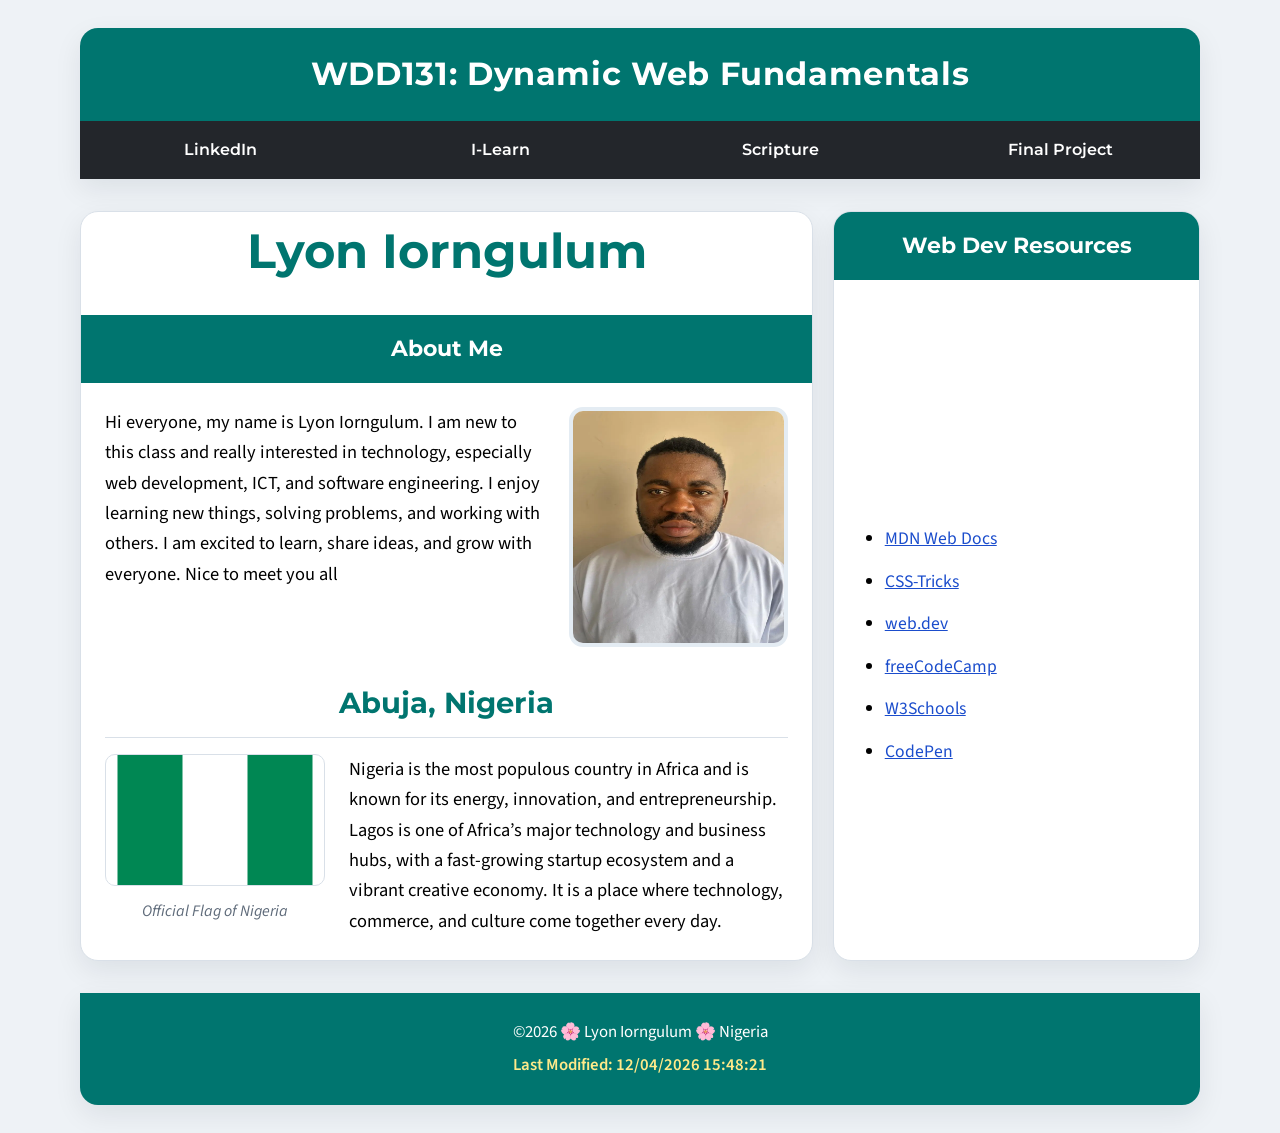
<file: index.html>
<!DOCTYPE html>
<html lang="en">
<head>
  <meta charset="UTF-8">
  <meta name="viewport" content="width=device-width, initial-scale=1.0">
  <title>Lyon Iorngulum</title>
  <meta name="description" content="Personal homepage of Lyon Iorngulum for WDD131, featuring an introduction, background, location in Nigeria, and helpful web development resources.">
  <meta name="author" content="Lyon Iorngulum">
  <link rel="preconnect" href="https://fonts.googleapis.com">
  <link rel="preconnect" href="https://fonts.gstatic.com" crossorigin>
  <link href="https://fonts.googleapis.com/css2?family=Montserrat:wght@400;600;700&family=Source+Sans+3:wght@400;600&display=swap" rel="stylesheet">
  <link rel="stylesheet" href="styles/base.css">
  <script src="scripts/getdates.js" defer></script>
</head>
<body>
  <header>
    <span id="course-title">WDD131: Dynamic Web Fundamentals</span>
    <nav>
      <a href="https://www.linkedin.com/in/Lyon-Iorngulum-428921384" target="_blank" rel="noopener noreferrer">LinkedIn</a>
      <a href="https://byupw.instructure.com/" target="_blank" rel="noopener noreferrer">I-Learn</a>
      <a href="https://www.churchofjesuschrist.org/study/scriptures/bofm/1-ne/3?lang=eng&amp;id=p7#p7" target="_blank" rel="noopener noreferrer">Scripture</a>
      <a href="final-project/">Final Project</a>
    </nav>
  </header>

  <main>
    <section class="card">
    <h1>Lyon Iorngulum</h1>
      <h2>About Me</h2>
      <div class="about-grid">
        <div class="intro-text">
         <p>
            Hi everyone, my name is Lyon Iorngulum. I am new to this class and really interested in technology,
             especially web development, ICT, and software engineering. I enjoy learning new things, solving problems,
              and working with others. I am excited to learn, share ideas, and grow with everyone. Nice to meet you all
        </p>
        </div>

        <div class="profile-wrap">
          <img src="images/profile.webp" alt="Profile picture of Lyon Iorngulum" width="240" height="240">
        </div>

        <div class="location-block">
          <h3>Abuja, Nigeria</h3>
          <div class="location-content">
            <figure>
              <img src="images/nigeria-flag.svg" alt="Official flag of Nigeria" width="220" height="132">
              
              <figcaption>Official Flag of Nigeria</figcaption>
            </figure>
            <p>
              Nigeria is the most populous country in Africa and is known for its energy,
              innovation, and entrepreneurship. Lagos is one of Africa’s major technology
              and business hubs, with a fast-growing startup ecosystem and a vibrant creative economy.
              It is a place where technology, commerce, and culture come together every day.
            </p>
          </div>
        </div>
      </div>
    </section>

    <section class="card">
      <h2>Web Dev Resources</h2>
      <div class="resources">
        <ul>
          <li><a href="https://developer.mozilla.org/" target="_blank" rel="noopener noreferrer">MDN Web Docs</a></li>
          <li><a href="https://css-tricks.com/" target="_blank" rel="noopener noreferrer">CSS-Tricks</a></li>
          <li><a href="#" target="_blank" rel="noopener noreferrer">web.dev</a></li>
          <li><a href="https://www.freecodecamp.org/" target="_blank" rel="noopener noreferrer">freeCodeCamp</a></li>
          <li><a href="https://www.w3schools.com/" target="_blank" rel="noopener noreferrer">W3Schools</a></li>
          <li><a href="https://codepen.io/" target="_blank" rel="noopener noreferrer">CodePen</a></li>
        </ul>
      </div>
    </section>
  </main>

  <footer>
    <p>&copy;<span id="currentyear"></span> 🌸 Lyon Iorngulum 🌸 Nigeria</p>
    <p id="lastModified"></p>
  </footer>
</body>
</html>
</file>
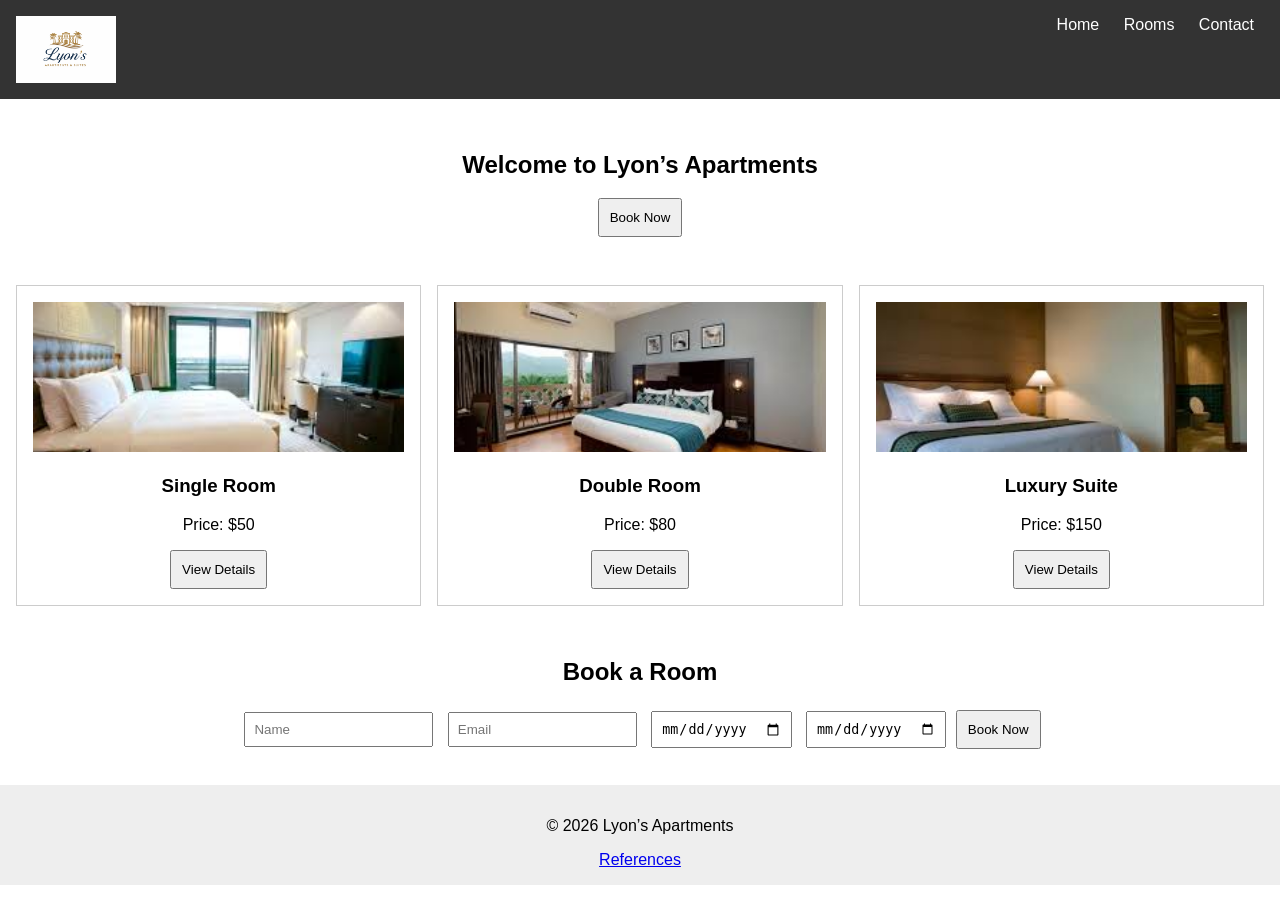
<file: project/index.html>
<!DOCTYPE html>
<html lang="en">
<head>
<meta charset="UTF-8">
<meta name="viewport" content="width=device-width, initial-scale=1.0">
<title>Lyon’s Apartments & Suites</title>
<link rel="stylesheet" href="styles/styles.css">
<script src="scripts/rooms.js" defer></script>
</head>

<body>

<header>
  <img src="images/logo.png" alt="Lyons Apartment" width="100" >
  <nav>
    <a href="index.html">Home</a>
    <a href="rooms.html">Rooms</a>
    <a href="contact.html">Contact</a>
  </nav>
</header>

<section class="hero">
  <h2>Welcome to Lyon’s Apartments</h2>
  <button onclick="scrollToBooking()">Book Now</button>
</section>

<section class="rooms" id="rooms-container">
  <!-- JS will load rooms here -->
</section>

<section class="booking" id="booking">
  <h2>Book a Room</h2>

  <form id="bookingForm">
    <input type="text" id="name" placeholder="Name" required>
    <input type="email" id="email" placeholder="Email" required>
    <input type="date" id="checkin" required>
    <input type="date" id="checkout" required>
    <button type="submit">Book Now</button>
  </form>

  <p id="message"></p>
</section>

<footer>
  <p>© 2026 Lyon’s Apartments</p>
  <a href="references.html">References</a>
</footer>

</body>
</html>
</file>
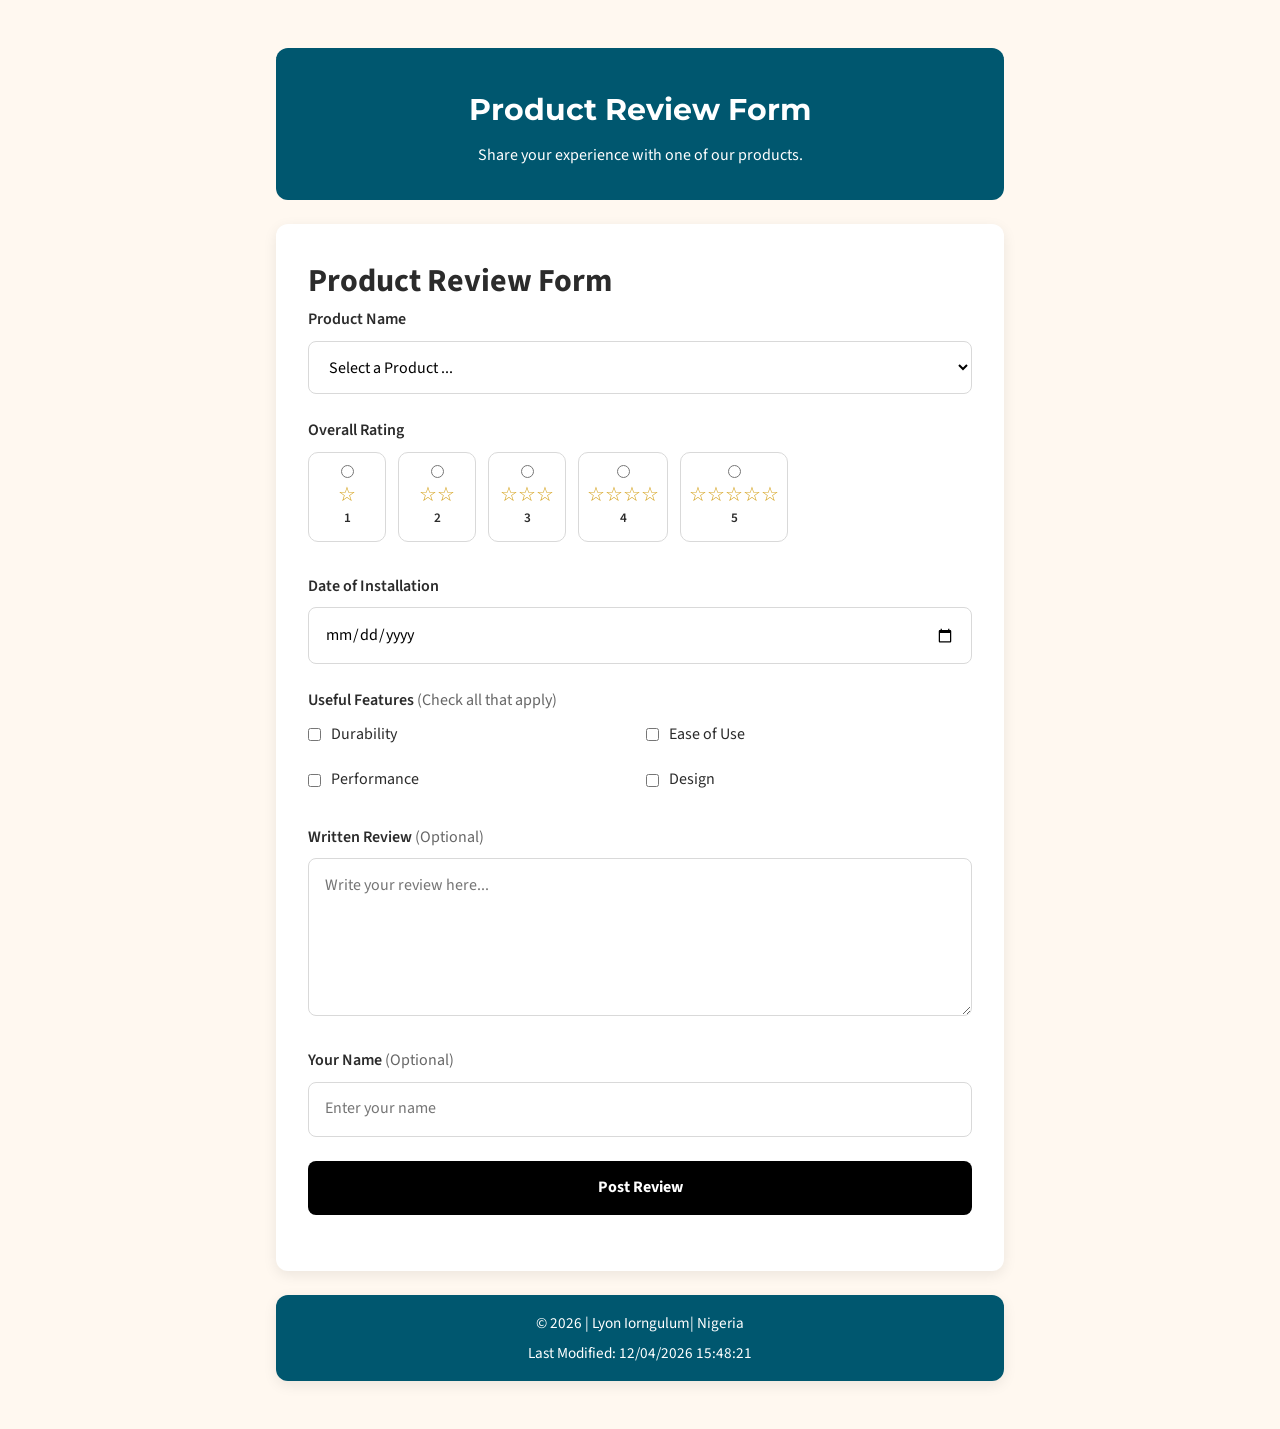
<file: form.html>
<!DOCTYPE html>
<html lang="en">
<head>
  <meta charset="UTF-8">
  <meta name="viewport" content="width=device-width, initial-scale=1.0">
  <title>Product Review Form</title>
  <meta name="description" content="Product review form project for WDD131 demonstrating form design principles, responsive layout, and JavaScript-driven interactivity.">
  <meta name="author" content="Lyon Iorngulum">

  <link rel="preconnect" href="https://fonts.googleapis.com">
  <link rel="preconnect" href="https://fonts.gstatic.com" crossorigin>
  <link href="https://fonts.googleapis.com/css2?family=Montserrat:wght@500;600;700&family=Source+Sans+3:wght@400;600&display=swap" rel="stylesheet">

  <link rel="stylesheet" href="styles/form.css">
  <script src="scripts/form.js" defer></script>
</head>
<body>
  <div class="container">
    <header class="site-header">
      <h1>Product Review Form</h1>
      <p>Share your experience with one of our products.</p>
    </header>

    <main>
       
      <form class="review-form" method="get" action="review.html">
         <h1>Product Review Form</h1>
        <div class="form-group">
          <label for="productName">Product Name</label>
          <select id="productName" name="productName" required>
            <option value="" disabled selected>Select a Product ...</option>
          </select>
        </div>

        <fieldset class="form-group">
          <legend>Overall Rating</legend>
          <div class="rating-group">
            <label for="rating1" class="rating-option">
              <input type="radio" id="rating1" name="rating" value="1" required>
              <span>☆</span>
              <small>1</small>
            </label>

            <label for="rating2" class="rating-option">
              <input type="radio" id="rating2" name="rating" value="2" required>
              <span>☆☆</span>
              <small>2</small>
            </label>

            <label for="rating3" class="rating-option">
              <input type="radio" id="rating3" name="rating" value="3" required>
              <span>☆☆☆</span>
              <small>3</small>
            </label>

            <label for="rating4" class="rating-option">
              <input type="radio" id="rating4" name="rating" value="4" required>
              <span>☆☆☆☆</span>
              <small>4</small>
            </label>

            <label for="rating5" class="rating-option">
              <input type="radio" id="rating5" name="rating" value="5" required>
              <span>☆☆☆☆☆</span>
              <small>5</small>
            </label>
          </div>
        </fieldset>

        <div class="form-group">
          <label for="installDate">Date of Installation</label>
          <input type="date" id="installDate" name="installDate" required>
        </div>

        <fieldset class="form-group">
          <legend>Useful Features <span>(Check all that apply)</span></legend>

          <div class="checkbox-group">
            <label for="durability">
              <input type="checkbox" id="durability" name="features" value="Durability">
              Durability
            </label>

            <label for="easeOfUse">
              <input type="checkbox" id="easeOfUse" name="features" value="Ease of Use">
              Ease of Use
            </label>

            <label for="performance">
              <input type="checkbox" id="performance" name="features" value="Performance">
              Performance
            </label>

            <label for="design">
              <input type="checkbox" id="design" name="features" value="Design">
              Design
            </label>
          </div>
        </fieldset>

        <div class="form-group">
          <label for="writtenReview">Written Review <span>(Optional)</span></label>
          <textarea id="writtenReview" name="writtenReview" rows="5" placeholder="Write your review here..."></textarea>
        </div>

        <div class="form-group">
          <label for="userName">Your Name <span>(Optional)</span></label>
          <input type="text" id="userName" name="userName" placeholder="Enter your name">
        </div>

        <div class="form-group">
          <input type="submit" value="Post Review" class="submit-button">
        </div>
      </form>
    </main>

    <footer class="site-footer">
      <p>&copy; <span id="year"></span> | Lyon Iorngulum| Nigeria</p>
      <p id="lastModified"></p>
    </footer>
  </div>
</body>
</html>
</file>
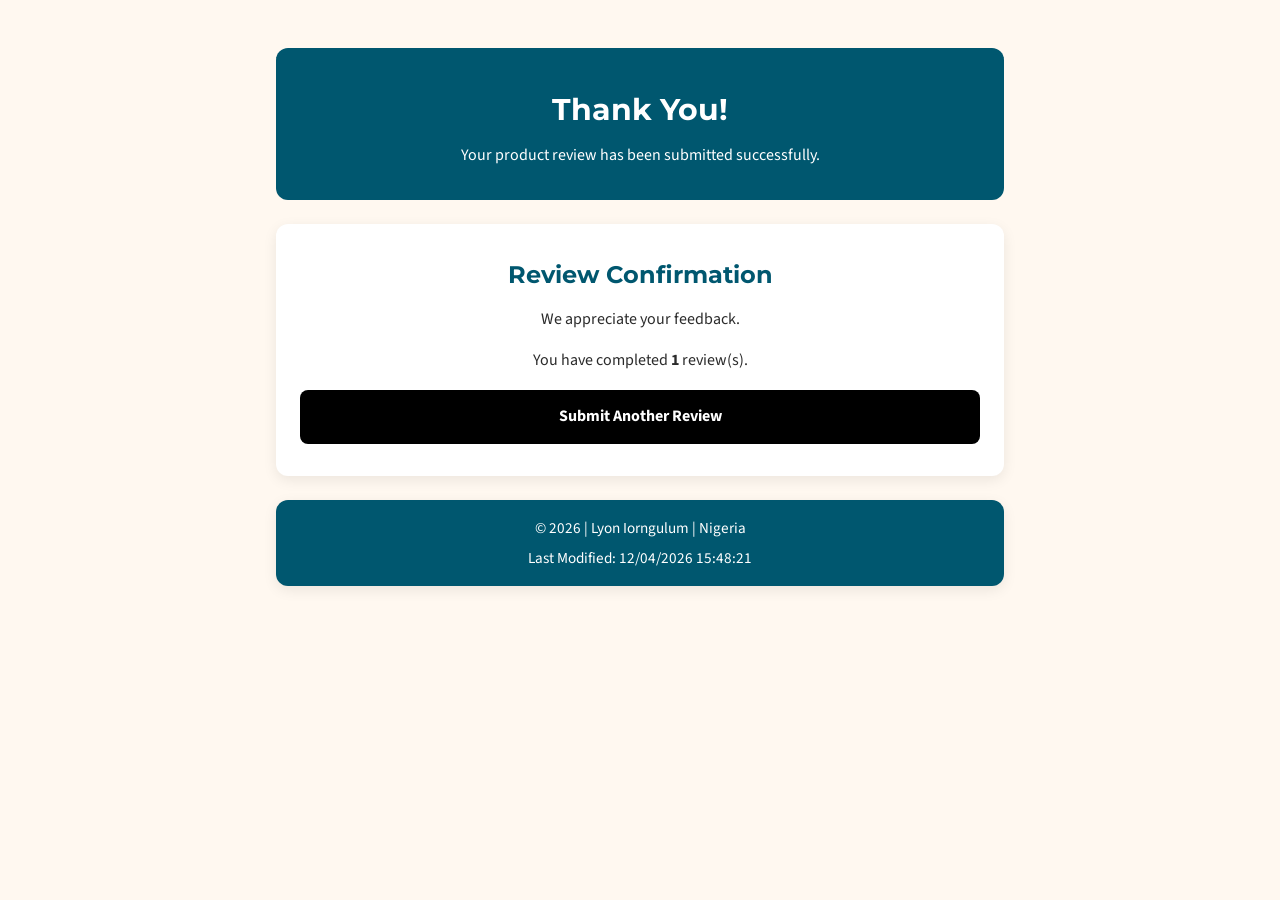
<file: review.html>
<!DOCTYPE html>
<html lang="en">
<head>
  <meta charset="UTF-8">
  <meta name="viewport" content="width=device-width, initial-scale=1.0">
  <title>Review Submitted</title>
  <meta name="description" content="Review submission confirmation page for WDD131.">
  <meta name="author" content="Lyon Iorngulum">

  <link rel="preconnect" href="https://fonts.googleapis.com">
  <link rel="preconnect" href="https://fonts.gstatic.com" crossorigin>
  <link href="https://fonts.googleapis.com/css2?family=Montserrat:wght@500;600;700&family=Source+Sans+3:wght@400;600&display=swap" rel="stylesheet">

  <link rel="stylesheet" href="styles/form.css">
  <script src="scripts/review.js" defer></script>
</head>
<body>
  <div class="container">
    <header class="site-header">
      <h1>Thank You!</h1>
      <p>Your product review has been submitted successfully.</p>
    </header>

    <main>
      <section class="confirmation-card">
        <h2>Review Confirmation</h2>
        <p>We appreciate your feedback.</p>
        <p>You have completed <strong><span id="reviewCount">0</span></strong> review(s).</p>
        <a href="form.html" class="back-link">Submit Another Review</a>
      </section>
    </main>

    <footer class="site-footer">
      <p>&copy; <span id="year"></span> | Lyon Iorngulum | Nigeria</p>
      <p id="lastModified"></p>
    </footer>
  </div>
</body>
</html>
</file>
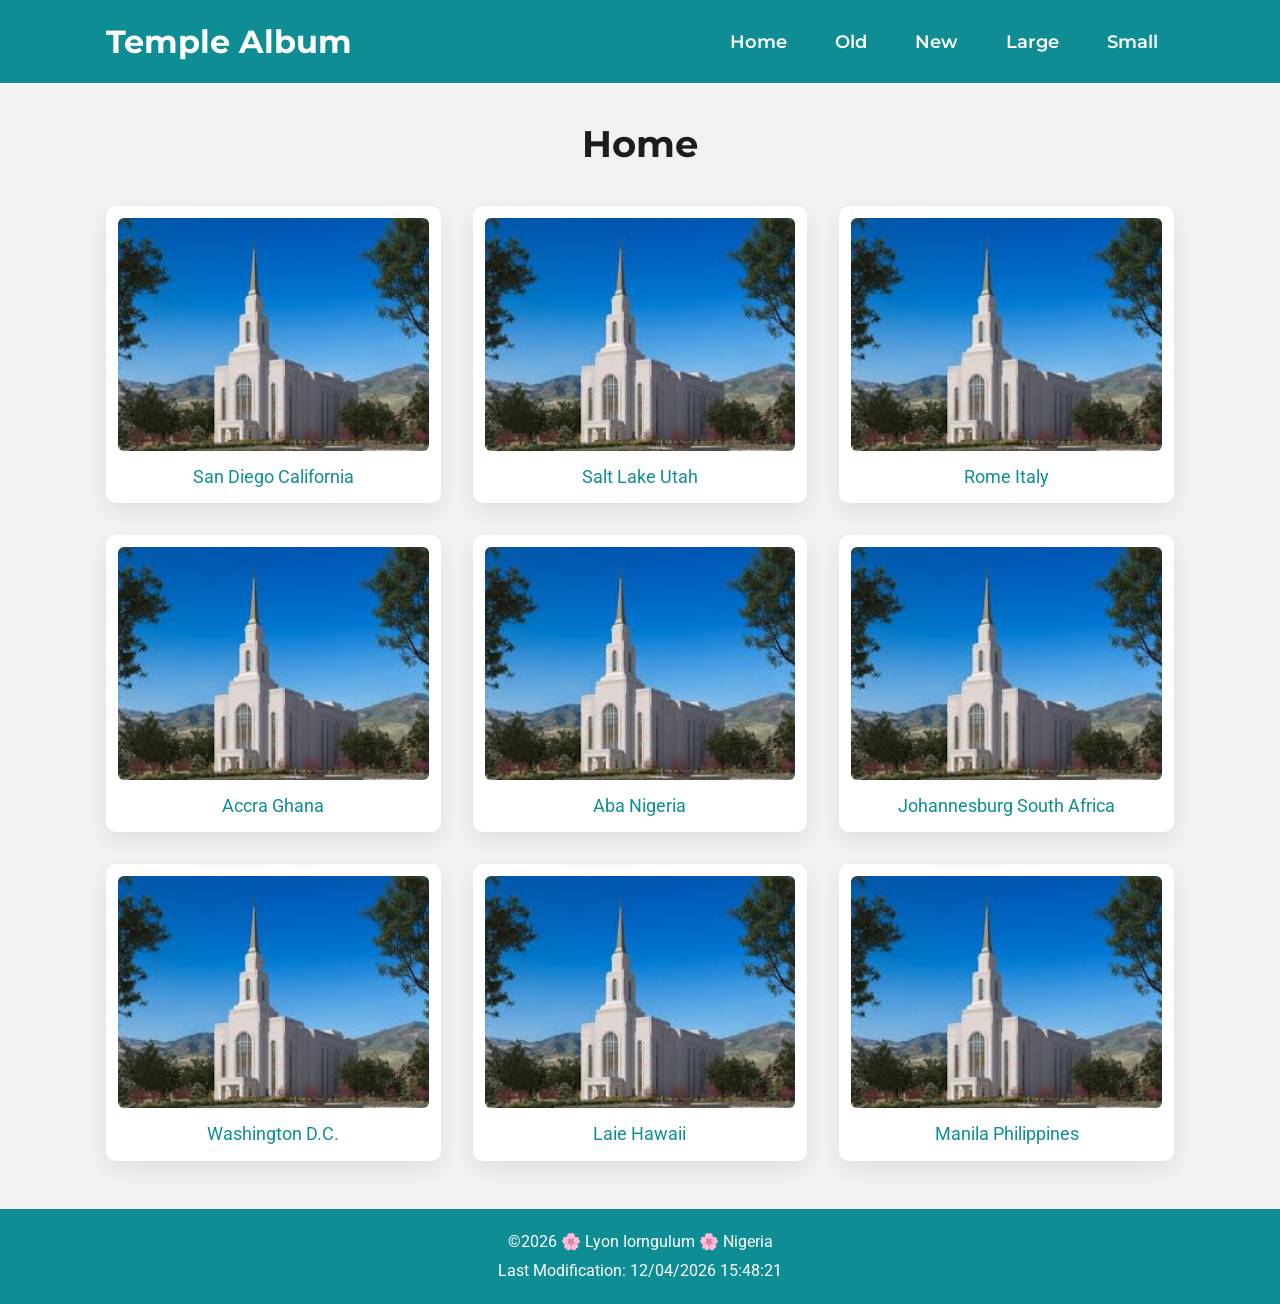
<file: temples.html>
<!DOCTYPE html>
<html lang="en-US">
<head>
  <meta charset="UTF-8">
  <meta name="viewport" content="width=device-width, initial-scale=1.0">
 <meta name="description" content="Temple Album is a responsive gallery showcasing beautiful temples with a clean design and an optimized, user-friendly experience.">
  <meta name="author" content="Lyon Iorngulum">
  <title>Temple Album</title>

  <link rel="preconnect" href="https://fonts.googleapis.com">
  <link rel="preconnect" href="https://fonts.gstatic.com" crossorigin>
  <link href="https://fonts.googleapis.com/css2?family=Montserrat:wght@400;600;700&family=Roboto:wght@400;500&display=swap" rel="stylesheet">

  <link rel="stylesheet" href="styles/temples.css">
  <link rel="stylesheet" href="styles/temples-large.css">

  <script src="scripts/temples.js" defer></script>
</head>
<body>
  <header>
    <div class="header-container">
      <h2>Temple Album</h2>

      <button id="menu-button" aria-label="Open navigation menu" aria-expanded="false">&#9776;</button>

      <nav id="nav-menu">
        <a href="#">Home</a>
        <a href="#">Old</a>
        <a href="#">New</a>
        <a href="#">Large</a>
        <a href="#">Small</a>
      </nav>
    </div>
  </header>

  <main>
    <h1>Home</h1>

    <section class="gallery">
      <figure>
        <img src="images/temple1.jpg" alt="San Diego California Temple" loading="lazy" width="400" height="250">
        <figcaption>San Diego California</figcaption>
      </figure>

      <figure>
        <img src="images/temple2.jpg" alt="Salt Lake Temple" loading="lazy" width="400" height="250">
        <figcaption>Salt Lake Utah</figcaption>
      </figure>

      <figure>
        <img src="images/temple3.jpg" alt="Rome Italy Temple" loading="lazy" width="400" height="250">
        <figcaption>Rome Italy</figcaption>
      </figure>

      <figure>
        <img src="images/temple4.jpg" alt="Accra Ghana Temple" loading="lazy" width="400" height="250">
        <figcaption>Accra Ghana</figcaption>
      </figure>

      <figure>
        <img src="images/temple5.jpg" alt="Aba Nigeria Temple" loading="lazy" width="400" height="250">
        <figcaption>Aba Nigeria</figcaption>
      </figure>

      <figure>
        <img src="images/temple6.jpg" alt="Johannesburg South Africa Temple" loading="lazy" width="400" height="250">
        <figcaption>Johannesburg South Africa</figcaption>
      </figure>

      <figure>
        <img src="images/temple7.jpg" alt="Washington D.C. Temple" loading="lazy" width="400" height="250">
        <figcaption>Washington D.C.</figcaption>
      </figure>

      <figure>
        <img src="images/temple8.jpg" alt="Laie Hawaii Temple" loading="lazy" width="400" height="250">
        <figcaption>Laie Hawaii</figcaption>
      </figure>

      <figure>
        <img src="images/temple9.jpg" alt="Manila Philippines Temple" loading="lazy" width="400" height="250">
        <figcaption>Manila Philippines</figcaption>
      </figure>
    </section>
  </main>

  <footer>
    <p>
      &copy;<span id="currentyear"></span> 🌸 Lyon Iorngulum 🌸 Nigeria
    </p>
    <p id="lastModified"></p>
  </footer>
</body>
</html>
</file>
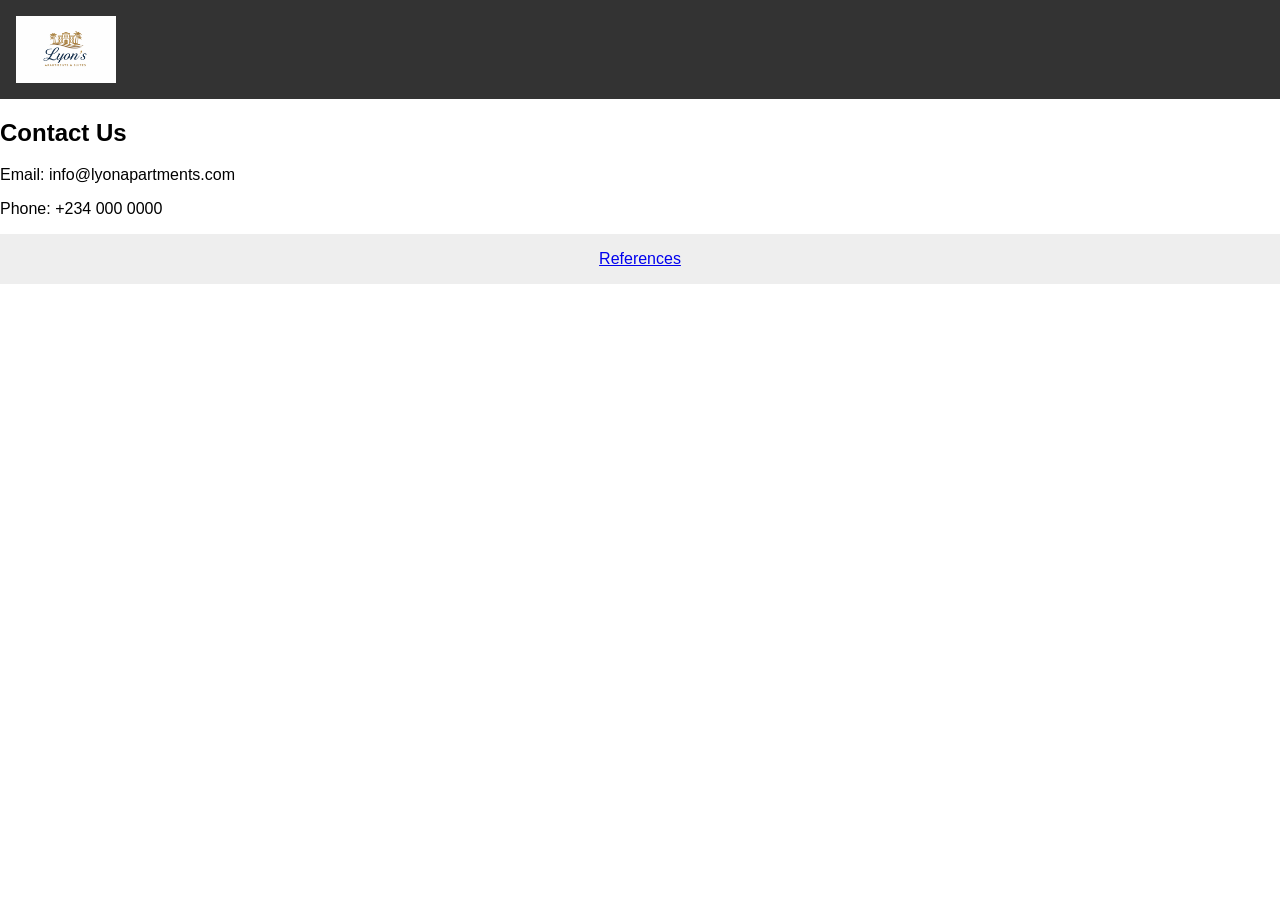
<file: project/contact.html>
<!DOCTYPE html>
<html lang="en">
<head>
<meta charset="UTF-8">
<meta name="viewport" content="width=device-width, initial-scale=1.0">
<title>Contact</title>
<link rel="stylesheet" href="styles/styles.css">
</head>

<body>

<header>
  <img src="images/logo.png" alt="Lyons Apartment" width="100" >
</header>

<section>
  <h2>Contact Us</h2>
  <p>Email: info@lyonapartments.com</p>
  <p>Phone: +234 000 0000</p>
</section>

<footer>
  <a href="references.html">References</a>
</footer>

</body>
</html>
</file>
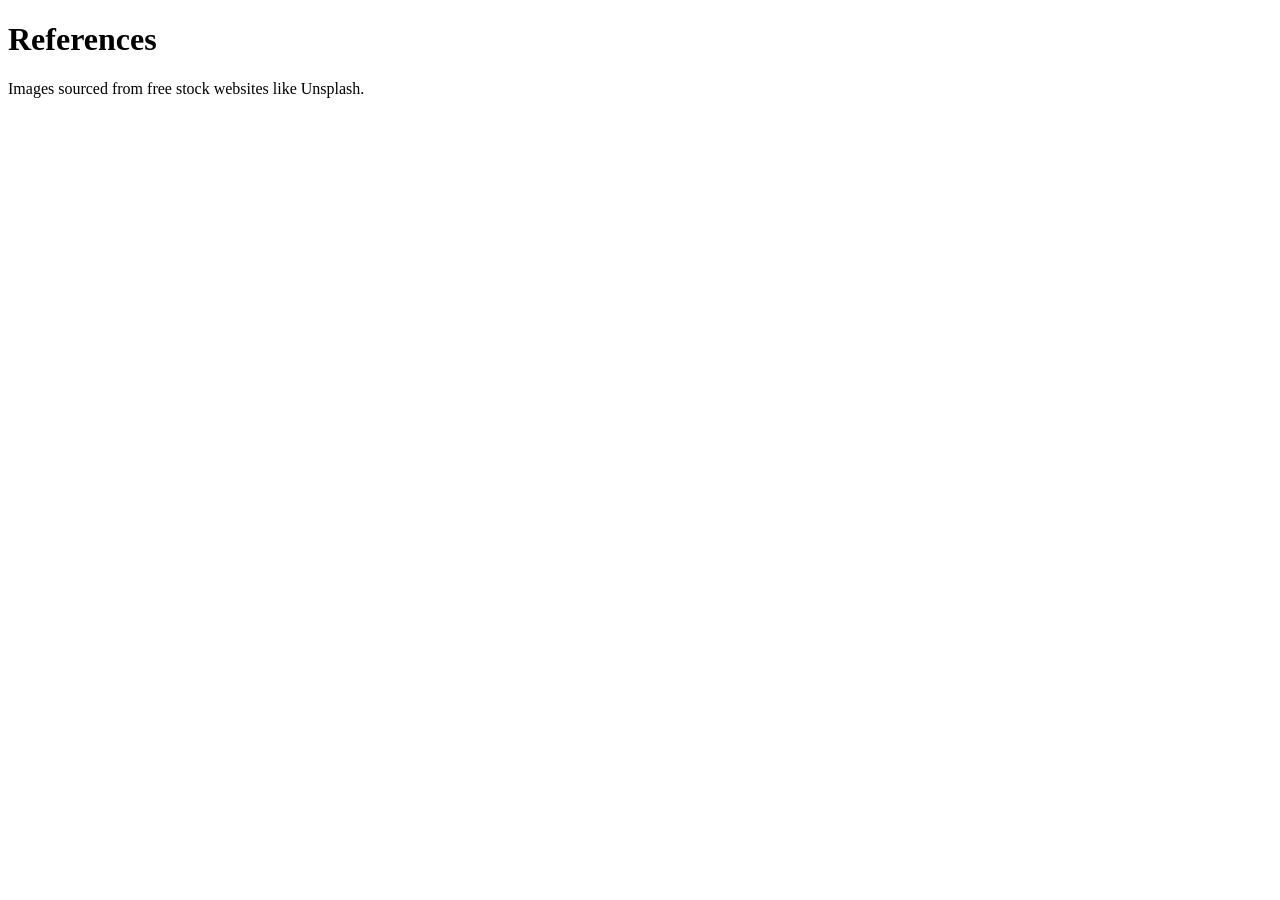
<file: project/references.html>
<!DOCTYPE html>
<html lang="en">
<head>
<meta charset="UTF-8">
<title>References</title>
</head>

<body>
<h1>References</h1>

<p>Images sourced from free stock websites like Unsplash.</p>

</body>
</html>
</file>
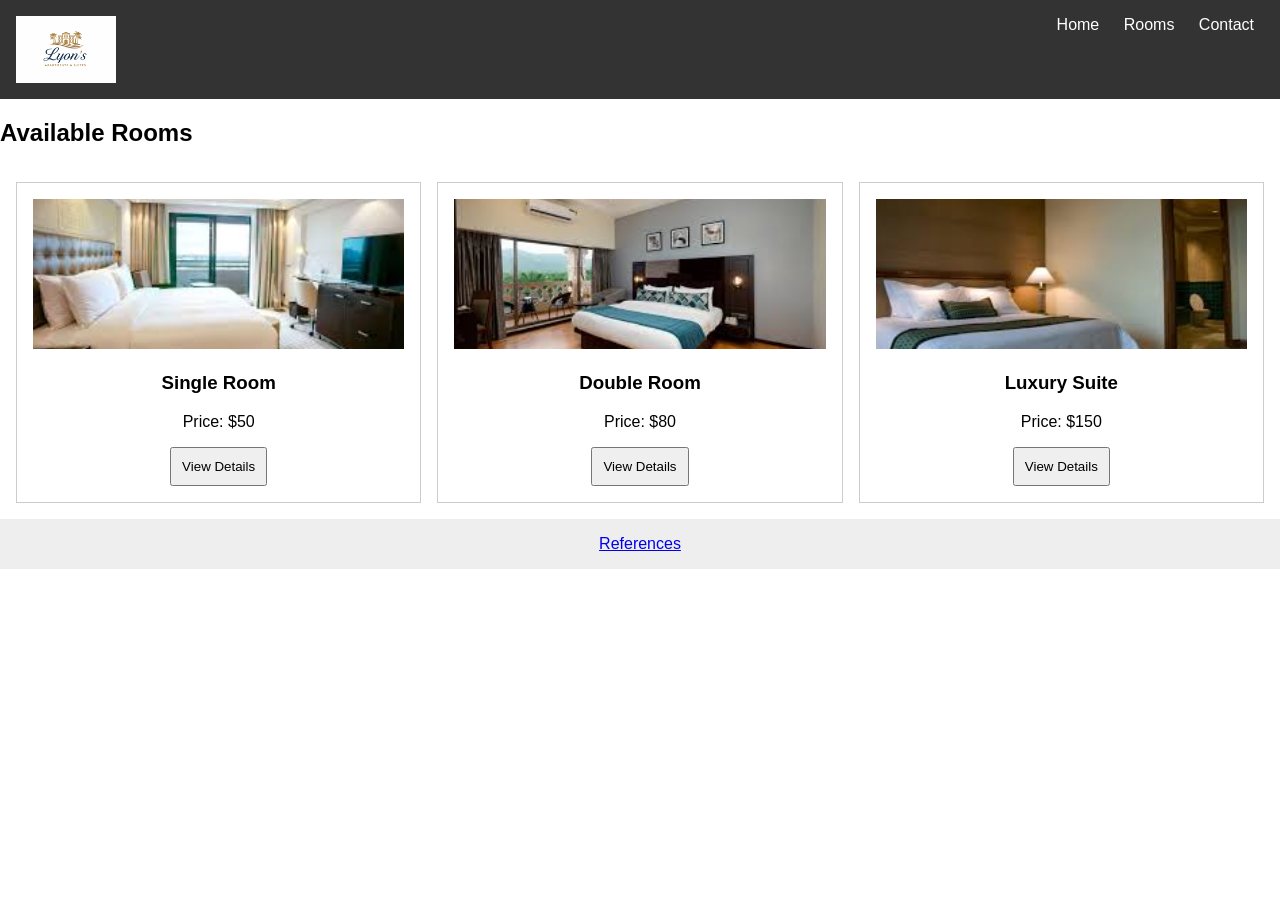
<file: project/rooms.html>
<!DOCTYPE html>
<html lang="en">
<head>
<meta charset="UTF-8">
<meta name="viewport" content="width=device-width, initial-scale=1.0">
<title>Rooms</title>
<link rel="stylesheet" href="styles/styles.css">
<script src="scripts/rooms.js" defer></script>
</head>

<body>

<header>
  <img src="images/logo.png" alt="Lyons Apartment" width="100" >
  <nav>
    <a href="index.html">Home</a>
    <a href="rooms.html">Rooms</a>
    <a href="contact.html">Contact</a>
  </nav>
</header>

<h2>Available Rooms</h2>

<section class="rooms" id="rooms-container"></section>

<footer>
  <a href="references.html">References</a>
</footer>

</body>
</html>
</file>
<file: styles/base.css>
:root {
  --primary: #00756f;
  --primary-dark: #00756f;
  --accent: #f2c14e;
  --surface: #ffffff;
  --surface-alt: #f5f7fb;
  --text: #000;
  --muted: #5f6b7a;
  --border: #d9e0e8;
  --shadow: 0 10px 28px rgba(16, 24, 40, 0.08);
  --radius: 18px;
}

* {
  box-sizing: border-box;
}

body {
  margin: 0;
  font-family: "Source Sans 3", Arial, sans-serif;
  color: var(--text);
  background: #eef2f6;
  line-height: 1.65;
}

img {
  max-width: 100%;
  display: block;
}

header,
main,
footer {
  width: min(1120px, calc(100% - 2rem));
  margin: 0 auto;
}

header {
  margin-top: 1.75rem;
  border-radius: var(--radius) var(--radius) 0 0;
  overflow: hidden;
  box-shadow: var(--shadow);
}

#course-title {
  display: block;
  text-align: center;
  background: var(--primary);
  color: #fff;
  padding: 1.25rem 1rem;
  font-family: "Montserrat", Arial, sans-serif;
  font-size: clamp(1.25rem, 2.5vw, 2rem);
  font-weight: 700;
  letter-spacing: 0.02em;
}

nav {
  display: flex;
  flex-wrap: wrap;
  justify-content: space-between;
  align-items: center;
  background: #23262b;
}

nav a {
  flex: 1 1 160px;
  text-align: center;
  padding: 1rem;
  color: #fff;
  text-decoration: none;
  font-family: "Montserrat", Arial, sans-serif;
  font-weight: 600;
  transition: background-color 0.25s ease, color 0.25s ease, transform 0.25s ease;
}

nav a:hover,
nav a:focus-visible {
  background: var(--accent);
  color: #111;
  transform: translateY(-2px);
}

/* ✅ MERGED MAIN RULE */
main {
  padding: 2rem 0;
  display: grid;
  grid-template-columns: 2fr 1fr;
  gap: 1.25rem;
}

/* ✅ MERGED MAIN H1 RULE */
main h1 {
  margin: 0 0 1.5rem;
  text-align: center;
  font-family: "Montserrat", Arial, sans-serif;
  font-size: clamp(2rem, 4vw, 3rem);
  color: var(--primary-dark);
  grid-column: 1 / -1;
}

.card {
  background: var(--surface);
  border: 1px solid var(--border);
  border-radius: var(--radius);
  box-shadow: var(--shadow);
  overflow: hidden;
}

.card h2 {
  margin: 0;
  padding: 1rem 1.25rem;
  text-align: center;
  background: var(--primary);
  color: #fff;
  font-family: "Montserrat", Arial, sans-serif;
  font-size: 1.35rem;
}

.about-grid {
  padding: 1.5rem;
  display: grid;
  grid-template-columns: 2fr 1fr;
  gap: 1.5rem;
}

.intro-text p,
.location-content p {
  margin: 0;
  font-size: 1.15rem;
}

.profile-wrap {
  display: flex;
  justify-content: center;
  align-items: start;
}

.profile-wrap img {
  width: min(100%, 240px);
  border-radius: 14px;
  border: 4px solid #e4ecf3;
}

.location-block {
  grid-column: 1 / -1;
  padding-top: 0.5rem;
}

.location-block h3 {
  margin: 0 0 1rem;
  padding-bottom: 0.65rem;
  border-bottom: 1px solid var(--border);
  text-align: center;
  font-family: "Montserrat", Arial, sans-serif;
  font-size: 1.8rem;
  color: var(--primary-dark);
}

.location-content {
  display: grid;
  grid-template-columns: 220px 1fr;
  gap: 1.5rem;
  align-items: start;
}

figure {
  margin: 0;
  text-align: center;
}

figure img {
  border: 1px solid var(--border);
  border-radius: 10px;
  background: #fff;
}

figcaption {
  margin-top: 0.75rem;
  font-style: italic;
  color: var(--muted);
}

.resources {
  padding: 1.75rem 1.75rem 2rem;
  min-height: 100%;
  display: flex;
  align-items: center;
}

.resources ul {
  margin: 0;
  padding-left: 1.4rem;
}

.resources li {
  margin-bottom: 0.85rem;
  font-size: 1.1rem;
}

.resources a {
  color: #1b4dcc;
}

.resources a:hover,
.resources a:focus-visible {
  text-decoration: none;
}

footer {
  margin-bottom: 1.75rem;
  padding: 1.25rem 1rem;
  text-align: center;
  background: var(--primary);
  color: #fff;
  border-radius: 0 0 var(--radius) var(--radius);
  box-shadow: var(--shadow);
}

footer p {
  margin: 0.35rem 0;
  font-size: 1.05rem;
}

#lastModified {
  color: #ffea8a;
  font-weight: 600;
}

@media (max-width: 860px) {
  main {
    grid-template-columns: 1fr;
  }

  .about-grid,
  .location-content {
    grid-template-columns: 1fr;
  }

  .profile-wrap {
    order: -1;
  }

  nav a {
    flex-basis: 50%;
  }
}

@media (max-width: 560px) {
  body {
    line-height: 1.55;
  }

  header,
  main,
  footer {
    width: min(100% - 1rem, 1120px);
  }

  nav a {
    flex-basis: 100%;
  }

  .card h2 {
    font-size: 1.2rem;
  }

  .about-grid,
  .resources {
    padding: 1rem;
  }

  .location-block h3 {
    font-size: 1.45rem;
  }
}
</file>
<file: project/styles/styles.css>
body {
  font-family: Arial;
  margin: 0;
}

header {
  display: flex;
  justify-content: space-between;
  background: #333;
  color: white;
  padding: 1rem;
}

nav a {
  color: white;
  margin: 0 10px;
  text-decoration: none;
}

.hero {
  text-align: center;
  padding: 2rem;
}

.rooms {
  display: grid;
  grid-template-columns: repeat(auto-fit, minmax(250px, 1fr));
  gap: 1rem;
  padding: 1rem;
}

.room {
  border: 1px solid #ccc;
  padding: 1rem;
  text-align: center;
}

.room img {
  width: 100%;
  height: 150px;
  object-fit: cover;
}

.booking {
  padding: 1rem;
  text-align: center;
}

form input {
  margin: 5px;
  padding: 8px;
}

button {
  padding: 10px;
  cursor: pointer;
}

footer {
  text-align: center;
  padding: 1rem;
  background: #eee;
}

/* Responsive */
@media (max-width: 600px) {
  header {
    flex-direction: column;
  }
}
</file>
<file: styles/form.css>
:root {
    --primary: #00576f;
    --secondary: #fff8f0;
    --accent: #000000;
    --text: #2b2b2b;
    --card: #ffffff;
    --border: #d9d9d9;
    --shadow: rgba(0, 0, 0, 0.08);
}

* {
    margin: 0;
    padding: 0;
    box-sizing: border-box;
}

body {
    font-family: "Source Sans 3", sans-serif;
    background-color: var(--secondary);
    color: var(--text);
    line-height: 1.6;
}

.container {
    max-width: 760px;
    margin: 0 auto;
    padding: 1rem;
}

.site-footer,
.review-form,
.confirmation-card {
    background-color: var(--card);
    border-radius: 12px;
    box-shadow: 0 4px 14px var(--shadow);
}

.site-header {
    background-color: var(--primary);
    border-radius: 12px;
    color: #fff;
    text-align: center;
    padding: 2rem 1rem;
    margin: 1rem 0 1.5rem;
    border-top: 6px solid var(--primary);
}

.site-header h1 {
    font-family: "Montserrat", sans-serif;
    font-size: 1.9rem;
    color: var(--card);
    margin-bottom: 0.5rem;
}

.site-header p {
    color: #ffffff;
}

.review-form {
    padding: 1.5rem;
}

.form-group,
fieldset {
    margin-bottom: 1.5rem;
    border: none;
}

label,
legend {
    display: block;
    font-weight: 600;
    margin-bottom: 0.5rem;
}

label span,
legend span {
    font-weight: 400;
    color: #666;
}

input[type="text"],
input[type="date"],
select,
textarea {
    width: 100%;
    padding: 0.85rem 1rem;
    border: 1px solid var(--border);
    border-radius: 8px;
    font: inherit;
    background-color: #fff;
}

textarea {
    resize: vertical;
    min-height: 120px;
}

input:focus,
select:focus,
textarea:focus {
    outline: 2px solid rgba(46, 125, 90, 0.2);
    border-color: var(--accent);
}

.rating-group {
    display: flex;
    flex-wrap: wrap;
    gap: 0.75rem;
}

.rating-option {
    display: flex;
    flex-direction: column;
    align-items: center;
    justify-content: center;
    min-width: 78px;
    padding: 0.75rem 0.5rem;
    border: 1px solid var(--border);
    border-radius: 10px;
    background: #fff;
    cursor: pointer;
    text-align: center;
}

.rating-option span {
    font-size: 1.25rem;
    color: #d4a017;
    line-height: 1.2;
}

.rating-option input {
    margin-bottom: 0.35rem;
}

.checkbox-group {
    display: grid;
    gap: 0.75rem;
}

.checkbox-group label {
    display: flex;
    align-items: center;
    gap: 0.6rem;
    font-weight: 400;
}

.submit-button,
.back-link {
    display: inline-block;
    width: 100%;
    padding: 0.9rem 1.2rem;
    border: none;
    border-radius: 8px;
    background-color: var(--accent);
    color: #fff;
    font: inherit;
    font-weight: 700;
    text-align: center;
    text-decoration: none;
    cursor: pointer;
}

.submit-button:hover,
.back-link:hover {
    opacity: 0.95;
}

.confirmation-card {
    padding: 2rem 1.5rem;
    text-align: center;
}

.confirmation-card h2 {
    font-family: "Montserrat", sans-serif;
    color: var(--primary);
    margin-bottom: 0.75rem;
}

.confirmation-card p {
    margin-bottom: 1rem;
}

.site-footer {
    margin: 1.5rem 0 1rem;
    padding: 1rem;
    text-align: center;
    font-size: 0.95rem;
    background-color: var(--primary);
    color: #fff;
}

.site-footer p:first-child {
    margin-bottom: 0.35rem;
}

#lastModified {
    color: #ffffff;
}

@media (min-width: 700px) {
    .container {
        padding: 2rem 1rem;
    }

    .review-form {
        padding: 2rem;
    }

    .checkbox-group {
        grid-template-columns: 1fr 1fr;
    }
}
</file>
<file: styles/temples.css>
:root {
    --primary-color: #0e8e94;
    --secondary-color: #ffffff;
    --accent-color: #06113f;
    --text-color: #1d1d1d;
    --bg-color: #f2f2f2;
    --card-bg: #ffffff;
    --caption-color: #0e8e94;
    --max-width: 1100px;
    --shadow: 0 8px 20px rgba(0, 0, 0, 0.08);
}

* {
    margin: 0;
    padding: 0;
    box-sizing: border-box;
}

body {
    font-family: "Roboto", sans-serif;
    background-color: var(--bg-color);
    color: var(--text-color);
    line-height: 1.6;
}

header {
    background-color: var(--primary-color);
    color: var(--secondary-color);
}

.header-container {
    max-width: var(--max-width);
    margin: 0 auto;
    padding: 1rem;
    display: flex;
    align-items: center;
    justify-content: space-between;
    position: relative;
}

header h2 {
    font-family: "Montserrat", sans-serif;
    font-size: 2rem;
    font-weight: 700;
}

#menu-button {
    background: transparent;
    border: none;
    color: var(--secondary-color);
    font-size: 2.4rem;
    cursor: pointer;
    display: block;
}

#nav-menu {
    display: none;
    flex-direction: column;
    width: 100%;
    background-color: var(--primary-color);
    position: absolute;
    top: 100%;
    left: 0;
    padding: 0.5rem 1rem 1rem;
}

#nav-menu.open {
    display: flex;
}

#nav-menu a {
    color: var(--secondary-color);
    text-decoration: none;
    padding: 0.9rem 0.75rem;
    font-family: "Montserrat", sans-serif;
    font-size: 1.1rem;
    font-weight: 600;
    border-radius: 6px;
    transition: background-color 0.3s ease, color 0.3s ease;
}

#nav-menu a:hover,
#nav-menu a:focus {
    background-color: var(--secondary-color);
    color: var(--primary-color);
}

main {
    max-width: var(--max-width);
    margin: 0 auto;
    padding: 2rem 1rem 3rem;
}

main h1 {
    font-family: "Montserrat", sans-serif;
    text-align: center;
    font-size: 2.3rem;
    margin-bottom: 2rem;
}

.gallery {
    display: grid;
    grid-template-columns: 1fr;
    gap: 2rem;
}

figure {
    background-color: var(--card-bg);
    padding: 0.75rem;
    border-radius: 10px;
    box-shadow: var(--shadow);
    text-align: center;
}

figure img {
    width: 100%;
    height: auto;
    display: block;
    border-radius: 6px;
}

figcaption {
    margin-top: 0.75rem;
    font-size: 1.1rem;
    color: var(--caption-color);
    font-family: "Roboto", sans-serif;
}

footer {
    background-color: var(--primary-color);
    color: var(--secondary-color);
    text-align: center;
    padding: 1rem;
}

footer p {
    margin: 0.25rem 0;
    font-size: 1rem;
}
</file>
<file: styles/temples-large.css>
@media only screen and (min-width: 48rem) {
    #menu-button {
        display: none;
    }

    .header-container {
        display: flex;
        justify-content: space-between;
        align-items: center;
    }

    #nav-menu {
        display: flex;
        position: static;
        width: auto;
        flex-direction: row;
        gap: 1rem;
        padding: 0;
        background: transparent;
    }

    #nav-menu a {
        padding: 0.5rem 1rem;
    }

    .gallery {
        grid-template-columns: repeat(3, 1fr);
        gap: 2rem;
    }
}
</file>
